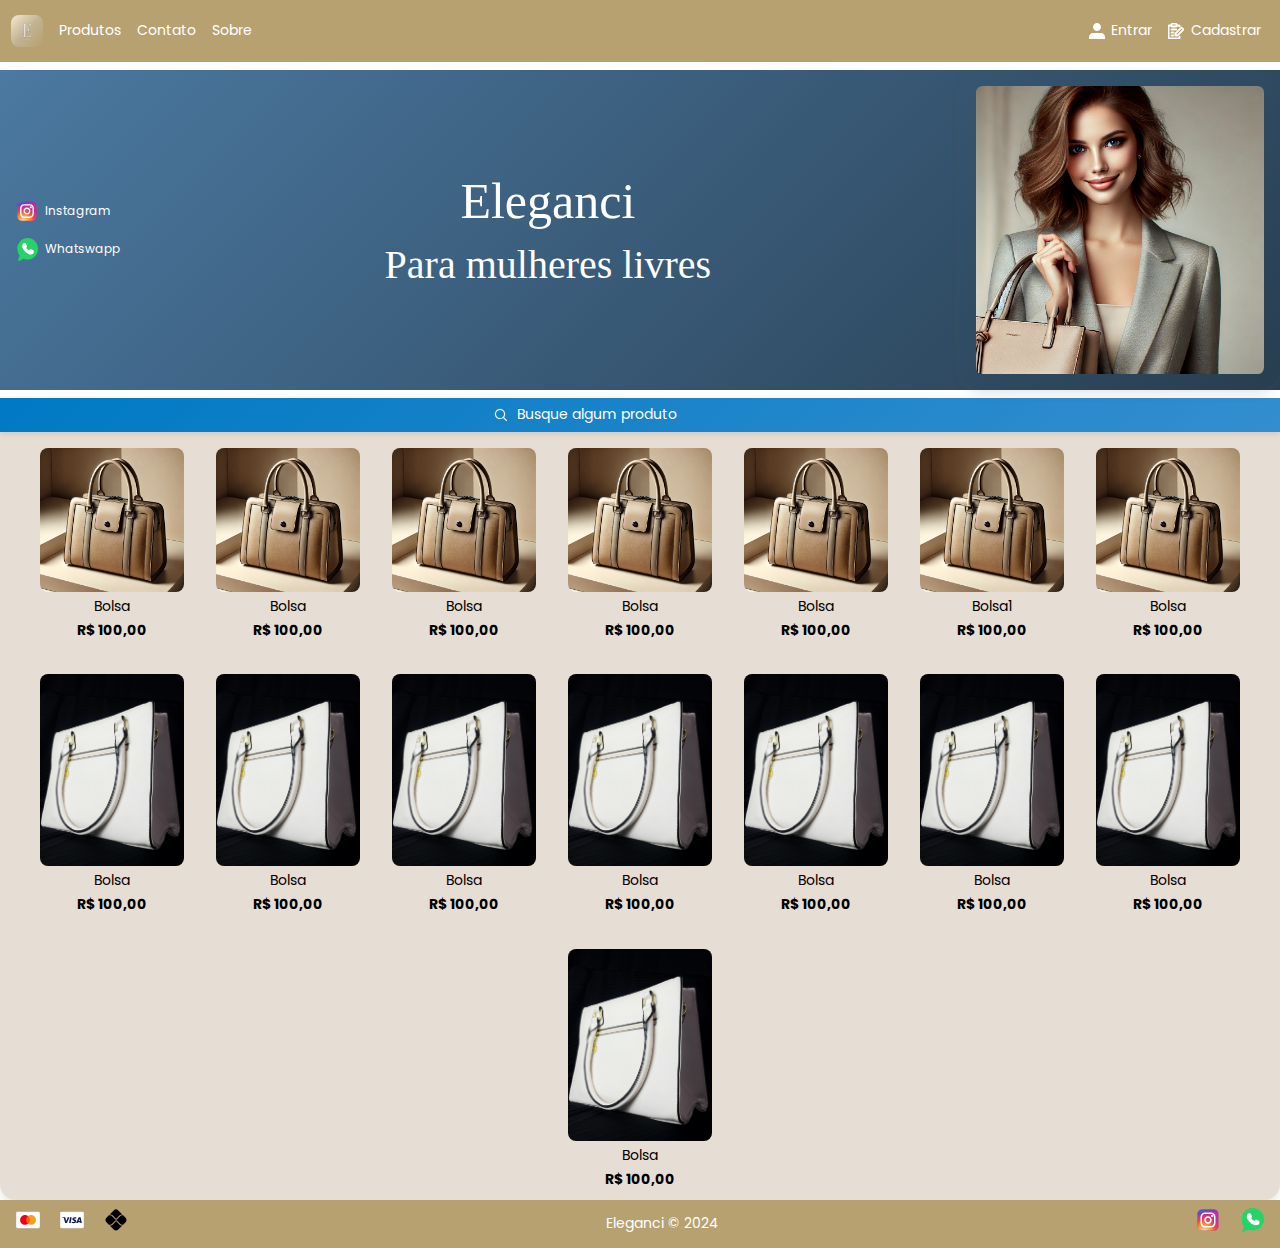
<file: index.html>
<!DOCTYPE html>
<html lang="pt-br">
<head>
   
   <link rel="preconnect" href="https://fonts.googleapis.com">
   <link rel="preconnect" href="https://fonts.gstatic.com" crossorigin>

   <link rel="icon" href="assets/images/logo.jpeg" type="image/x-icon">

   
   <meta charset="UTF-8">
   <meta name="viewport" content="width=device-width, initial-scale=1.0">
   <title>Eleganci</title>
   <link rel="stylesheet" href="styles/home/index.css">

   <link href="https://fonts.googleapis.com/css2?family=Inter:ital,opsz,wght@0,14..32,100..900;1,14..32,100..900&family=Poppins:ital,wght@0,100;0,200;0,300;0,400;0,500;0,600;0,700;0,800;0,900;1,100;1,200;1,300;1,400;1,500;1,600;1,700;1,800;1,900&display=swap" rel="stylesheet">

   <link href="https://fonts.googleapis.com/css2?family=Inter:ital,opsz,wght@0,14..32,100..900;1,14..32,100..900&family=Montserrat:ital,wght@0,100..900;1,100..900&family=Poppins:ital,wght@0,100;0,200;0,300;0,400;0,500;0,600;0,700;0,800;0,900;1,100;1,200;1,300;1,400;1,500;1,600;1,700;1,800;1,900&display=swap" rel="stylesheet">

   <link href="https://fonts.googlessapis.com/css2?family=Inter:ital,opsz,wght@0,14..32,100..900;1,14..32,100..900&family=Montserrat:ital,wght@0,100..900;1,100..900&family=Poppins:ital,wght@0,100;0,200;0,300;0,400;0,500;0,600;0,700;0,800;0,900;1,100;1,200;1,300;1,400;1,500;1,600;1,700;1,800;1,900&family=Taviraj:ital,wght@0,100;0,200;0,300;0,400;0,500;0,600;0,700;0,800;0,900;1,100;1,200;1,300;1,400;1,500;1,600;1,700;1,800;1,900&display=swap" rel="stylesheet">

</head>
<body>

   <nav>

      <ul>
         <a href="">
            <img  id="logomarca" src="assets/images/logo.jpeg" alt="logo">
         </a>
         <a href="#">Produtos</a>
         <a href="#">Contato</a>
         <a href="#">Sobre</a>
      </ul>
      </div>
      <div class="login">
         <div class="register">
            <img class="icon" src="assets/icons/user.svg" alt="icone de usuário">
            <a href="https://artfrc.github.io/eleganci/login.html">Entrar</a>

         </div>

         <div class="register">
            <img class="icon" src="assets/icons/register.svg" alt="icone de registro">
            <a href="https://artfrc.github.io/eleganci/register.html">Cadastrar</a>


         </div>
      </div>

   </nav>

   <div class="top">
      <ul id="links">
         <li>
            <img src="assets/icons/instagram.svg" alt="icone instagram">
            <a href="https://www.instagram.com/oficialeleganci/" target="_blank">Instagram</a>
         </li>

         <li>
            <img src="assets/icons/whatsapp.svg" alt="icone Whatswapp">
            <a href="https://wa.me/553491344422" target="_blank">Whatswapp</a>
         </li>
      </ul>

      <div class="text-top">
         <p>Eleganci</p>
         <p>Para mulheres livres</p>
      </div>


      <div class="image-top">
         <img src="assets/images/modelo.webp" alt="imagem de uma modelo">
      </div>

   </div>

   <div class="container">
      
      <div class="search-itens">
         <img class="icon" src="assets/icons/search.svg" alt="icone de lupa">
         <input type="text" placeholder="Busque algum produto">
      </div>

      <div class="itens">
         
         <div class="card">
            <img class="img-card" src="assets/images/bolsaexemplo.webp" alt="imagem de uma bolsa">
            <p>Bolsa</p>
            <p><strong>R$ 100,00</strong></p>
         </div>

         <div class="card">
            <img class="img-card" src="assets/images/bolsaexemplo.webp" alt="imagem de uma bolsa">
            <p>Bolsa</p>
            <p><strong>R$ 100,00</strong></p>
         </div>

         <div class="card">
            <img class="img-card" src="assets/images/bolsaexemplo.webp" alt="imagem de uma bolsa">
            <p>Bolsa</p>
            <p><strong>R$ 100,00</strong></p>
         </div>

         

         <div class="card">
            <img class="img-card" src="assets/images/bolsaexemplo.webp" alt="imagem de uma bolsa">
            <p>Bolsa</p>
            <p><strong>R$ 100,00</strong></p>
         </div>

         <div class="card">
            <img class="img-card" src="assets/images/bolsaexemplo.webp" alt="imagem de uma bolsa">
            <p>Bolsa</p>
            <p><strong>R$ 100,00</strong></p>
         </div>

         <div class="card">
            <img class="img-card" src="assets/images/bolsaexemplo.webp" alt="imagem de uma bolsa">
            <p>Bolsa1</p>
            <p><strong>R$ 100,00</strong></p>
         </div>

         <div class="card">
            <img class="img-card" src="assets/images/bolsaexemplo.webp" alt="imagem de uma bolsa">
            <p>Bolsa</p>
            <p><strong>R$ 100,00</strong></p>
         </div>

         <div class="card">
            <img class="img-card" src="assets/images/bolsa.jpeg" alt="imagem de uma bolsa">
            <p>Bolsa</p>
            <p><strong>R$ 100,00</strong></p>
         </div>

         <div class="card">
            <img class="img-card" src="assets/images/bolsa.jpeg" alt="imagem de uma bolsa">
            <p>Bolsa</p>
            <p><strong>R$ 100,00</strong></p>
         </div>

         <div class="card">
            <img class="img-card" src="assets/images/bolsa.jpeg" alt="imagem de uma bolsa">
            <p>Bolsa</p>
            <p><strong>R$ 100,00</strong></p>
         </div>

         <div class="card">
            <img class="img-card" src="assets/images/bolsa.jpeg" alt="imagem de uma bolsa">
            <p>Bolsa</p>
            <p><strong>R$ 100,00</strong></p>
         </div>

         <div class="card">
            <img class="img-card" src="assets/images/bolsa.jpeg" alt="imagem de uma bolsa">
            <p>Bolsa</p>
            <p><strong>R$ 100,00</strong></p>
         </div>

         <div class="card">
            <img class="img-card" src="assets/images/bolsa.jpeg" alt="imagem de uma bolsa">
            <p>Bolsa</p>
            <p><strong>R$ 100,00</strong></p>
         </div>

         <div class="card">
            <img class="img-card" src="assets/images/bolsa.jpeg" alt="imagem de uma bolsa">
            <p>Bolsa</p>
            <p><strong>R$ 100,00</strong></p>
         </div>

         <div class="card">
            <img class="img-card" src="assets/images/bolsa.jpeg" alt="imagem de uma bolsa">
            <p>Bolsa</p>
            <p><strong>R$ 100,00</strong></p>
         </div>

      </div>

   </div>

   <footer>

      <div class="payments">
         <img class="icons-footer" src="assets/icons/mastercard.svg" alt="icone mastercard">
         <img class="icons-footer" src="assets/icons/visa.svg" alt="icone visa">
         <img class="icons-footer" src="assets/icons/pix.svg" alt="icone pix">
      </div>

      <span>Eleganci &copy; 2024</span>


      <div class="social-medias">
         <a href="https://www.instagram.com/oficialeleganci/" target="_blank">
            <img class="icons-footer" src="assets/icons/instagram.svg" alt="icone instagram">
         </a>

         <a href="https://wa.me/553491344422" target="_blank">
            <img class="icons-footer" src="assets/icons/whatsapp.svg" alt="icone do whatsapp">
         </a>
      </div>


   </footer>

   <script src="scrpits/searchScript.js"></script>
</body>
</html>
</file>
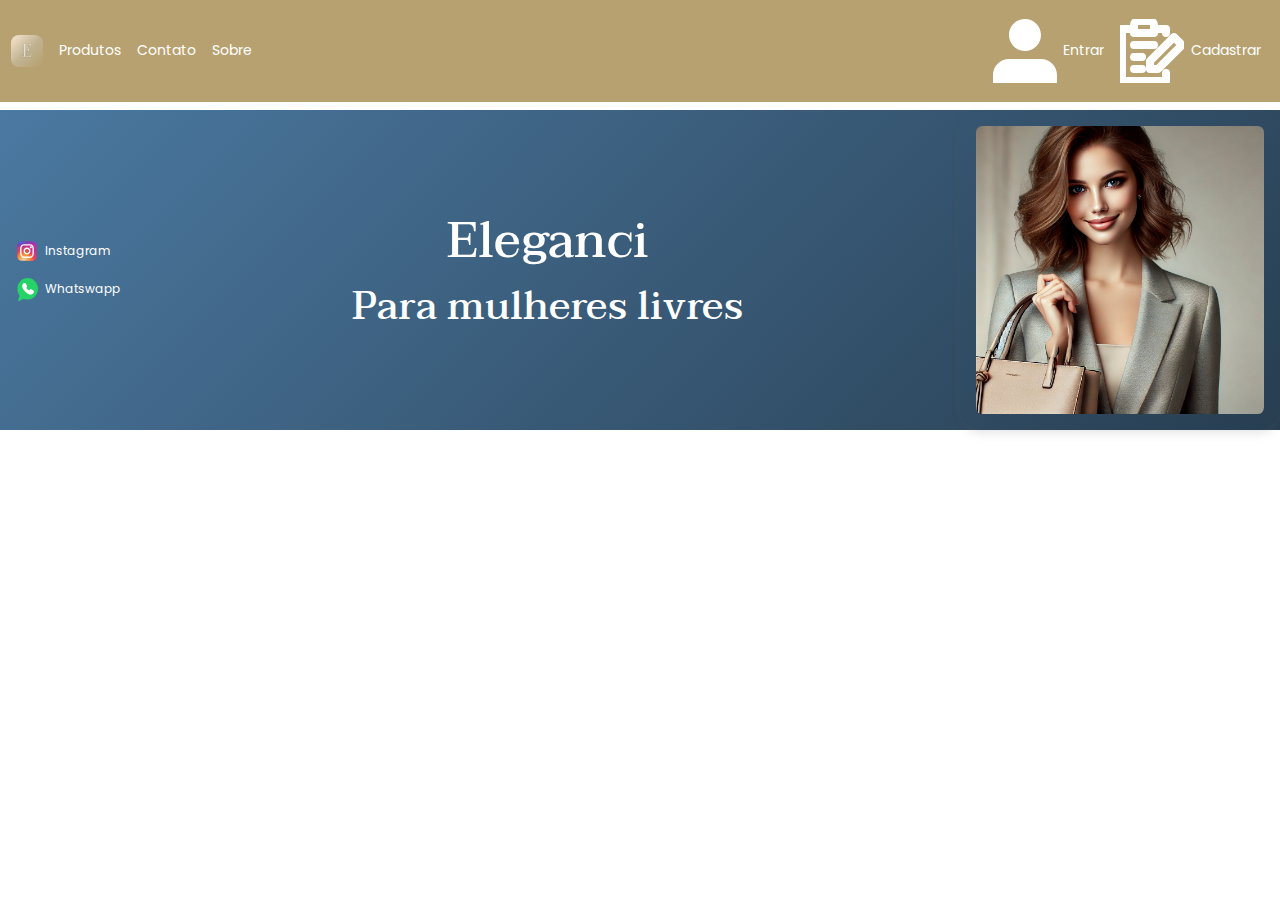
<file: home.html>
<!DOCTYPE html>
<html lang="pt-br">
<head>
   
   <link rel="preconnect" href="https://fonts.googleapis.com">
   <link rel="preconnect" href="https://fonts.gstatic.com" crossorigin>

   <link rel="icon" href="assets/images/logo.jpeg" type="image/x-icon">

   
   <meta charset="UTF-8">
   <meta name="viewport" content="width=device-width, initial-scale=1.0">
   <title>Eleganci</title>
   <link rel="stylesheet" href="styles/home/index.css">

   <link href="https://fonts.googleapis.com/css2?family=Inter:ital,opsz,wght@0,14..32,100..900;1,14..32,100..900&family=Poppins:ital,wght@0,100;0,200;0,300;0,400;0,500;0,600;0,700;0,800;0,900;1,100;1,200;1,300;1,400;1,500;1,600;1,700;1,800;1,900&display=swap" rel="stylesheet">

   <link href="https://fonts.googleapis.com/css2?family=Inter:ital,opsz,wght@0,14..32,100..900;1,14..32,100..900&family=Montserrat:ital,wght@0,100..900;1,100..900&family=Poppins:ital,wght@0,100;0,200;0,300;0,400;0,500;0,600;0,700;0,800;0,900;1,100;1,200;1,300;1,400;1,500;1,600;1,700;1,800;1,900&display=swap" rel="stylesheet">

   <link href="https://fonts.googleapis.com/css2?family=Inter:ital,opsz,wght@0,14..32,100..900;1,14..32,100..900&family=Montserrat:ital,wght@0,100..900;1,100..900&family=Poppins:ital,wght@0,100;0,200;0,300;0,400;0,500;0,600;0,700;0,800;0,900;1,100;1,200;1,300;1,400;1,500;1,600;1,700;1,800;1,900&family=Taviraj:ital,wght@0,100;0,200;0,300;0,400;0,500;0,600;0,700;0,800;0,900;1,100;1,200;1,300;1,400;1,500;1,600;1,700;1,800;1,900&display=swap" rel="stylesheet">

</head>
<body>

   <nav>

      <ul>
         <a href="">
            <img  id="logomarca" src="assets/images/logo.jpeg" alt="logo">
         </a>
         <a href="#">Produtos</a>
         <a href="#">Contato</a>
         <a href="#">Sobre</a>
      </ul>
      </div>
      <div class="login">
         <div class="register">
            <img src="assets/icons/user.svg" alt="icone de usuário">
            <a href="http://127.0.0.1:5500/login.html">Entrar</a>
         </div>

         <div class="register">
            <img src="assets/icons/register.svg" alt="icone de registro">
            <a href="http://127.0.0.1:5500/register.html">Cadastrar</a>

         </div>
      </div>

   </nav>

   <div class="top">
      <ul id="links">
         <li>
            <img src="assets/icons/instagram.svg" alt="icone instagram">
            <a href="https://www.instagram.com/oficialeleganci/" target="_blank">Instagram</a>
         </li>

         <li>
            <img src="assets/icons/whatsapp.svg" alt="icone Whatswapp">
            <a href="https://wa.me/553491344422" target="_blank">Whatswapp</a>
         </li>
      </ul>

      <div class="text-top">
         <p>Eleganci</p>
         <p>Para mulheres livres</p>
      </div>


      <div class="image-top">
         <img src="assets/images/modelo.webp" alt="imagem de uma modelo">
      </div>
      

   
</body>
</html>
</file>
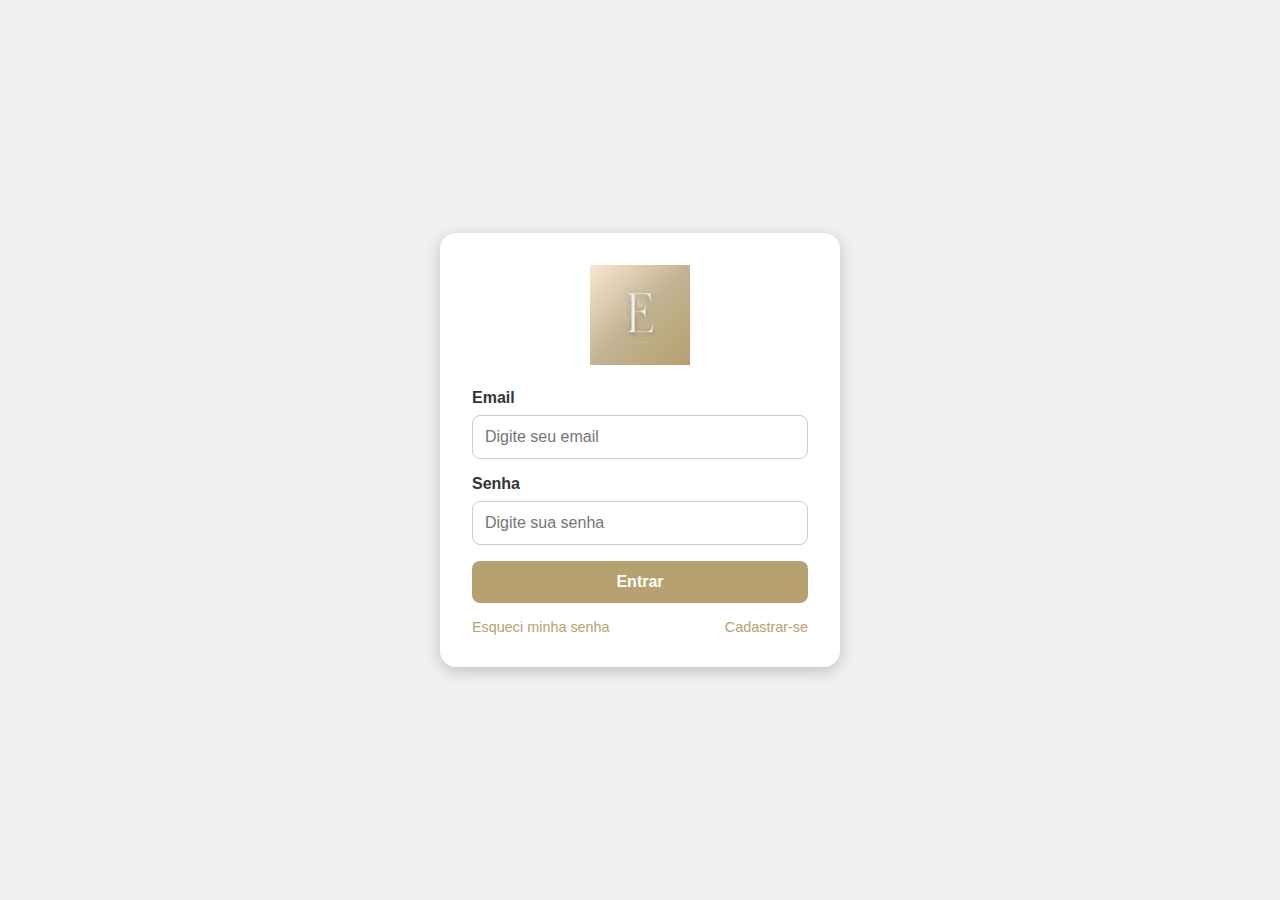
<file: login.html>
<!DOCTYPE html>
<html lang="pt-br">
<head>
   <meta charset="UTF-8">
   <meta name="viewport" content="width=device-width, initial-scale=1.0">
   <title>Login - Eleganci</title>
   <link rel="stylesheet" href="styles/login/login.css">
</head>
<body>

   <div class="login-container">
      <img src="assets/images/logo.jpeg" alt="Logo da Eleganci" class="logo">
      <form class="login-form">
         <label for="email">Email</label>
         <input type="email" id="email" name="email" placeholder="Digite seu email" required>
         
         <label for="password">Senha</label>
         <input type="password" id="password" name="password" placeholder="Digite sua senha" required>
         
         <button type="submit">Entrar</button>

         <div class="extra-links">
            <a href="#" class="forgot-password">Esqueci minha senha</a>
            <a href="https://artfrc.github.io/eleganci/register.html" class="register">Cadastrar-se</a>
         </div>
      </form>
   </div>

</body>
</html>
</file>
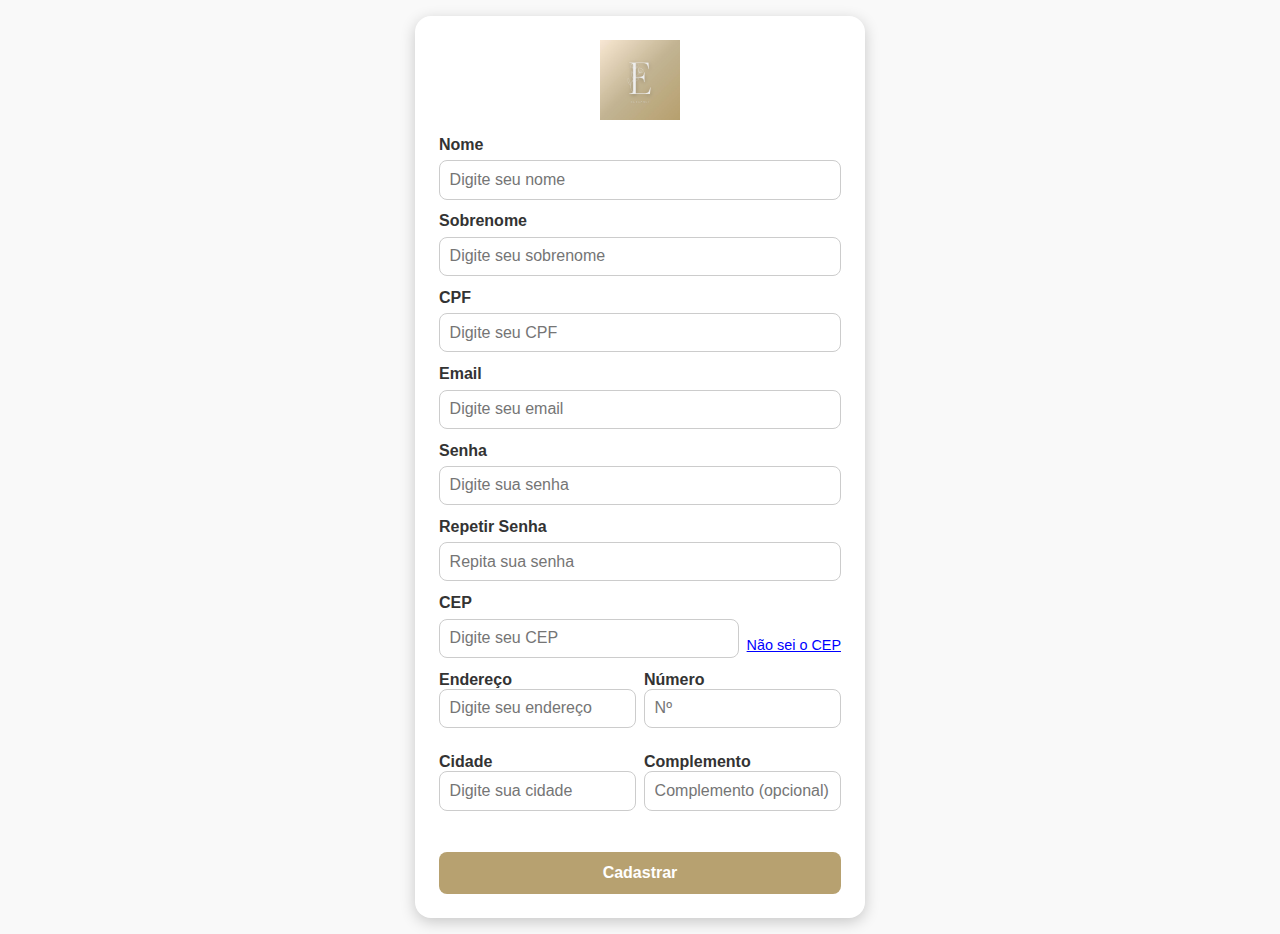
<file: register.html>
<!DOCTYPE html>
<html lang="pt-br">
<head>
   <meta charset="UTF-8">
   <meta name="viewport" content="width=device-width, initial-scale=1.0">
   <title>Cadastro - Eleganci</title>
   <link rel="stylesheet" href="styles/register/register.css">
</head>
<body>

   <div class="register-container">
      <img src="assets/images/logo.jpeg" alt="Logo da Eleganci" class="logo">
      <form class="register-form" autocomplete="off">
         <label for="first-name">Nome</label>
         <input type="text" id="first-name" name="first-name-unique" placeholder="Digite seu nome" required>

         <label for="last-name">Sobrenome</label>
         <input type="text" id="last-name" name="last-name" placeholder="Digite seu sobrenome" required>

         <label for="cpf">CPF</label>
         <input type="text" id="cpf" name="cpf" placeholder="Digite seu CPF" required inputmode="numeric" pattern="\d*">

         <label for="email">Email</label>
         <input type="email" id="email" name="email" placeholder="Digite seu email" required>
         
         <label for="password">Senha</label>
         <input type="password" id="password" name="password" placeholder="Digite sua senha" required>
         <div id="password-requirements">
            <p class="requirement" id="length-requirement">✔ Pelo menos 6 caracteres</p>
            <p class="requirement" id="uppercase-requirement">✔ Pelo menos uma letra maiúscula</p>
            <p class="requirement" id="number-requirement">✔ Pelo menos um número</p>
         </div>

         <label for="confirm-password">Repetir Senha</label>
         <input type="password" id="confirm-password" name="confirm-password" placeholder="Repita sua senha" required>
         <p class="requirement" id="confirm-password-message">✔ As senhas devem coincidir</p>

         <!-- Novos Campos -->
         <label for="cep">CEP</label>
         <div class="cep-container">
            <input type="text" id="cep" name="cep" placeholder="Digite seu CEP" required inputmode="numeric" pattern="\d*">
            <a href="https://buscacepinter.correios.com.br/app/endereco/index.php" target="_blank" class="cep-link">Não sei o CEP</a>
         </div>
         


         <div class="form-row">
            <div class="form-group">
               <label for="endereco">Endereço</label>
               <input type="text" id="endereco" name="endereco" placeholder="Digite seu endereço" required>
            </div>

            <div class="form-group">
               <label for="numero">Número</label>
               <input type="text" id="numero" name="numero" placeholder="Nº" required inputmode="numeric" pattern="\d*">

            </div>
         </div>

         <div class="form-row">
            <div class="form-group">
               <label for="cidade">Cidade</label>
               <input type="text" id="cidade" name="cidade" placeholder="Digite sua cidade" required>
            </div>

            <div class="form-group">
               <label for="complemento">Complemento</label>
               <input type="text" id="complemento" name="complemento" placeholder="Complemento (opcional)">
            </div>
         </div>

         <button type="submit">Cadastrar</button>
      </form>
   </div>

   <script src="scrpits/registerScript.js"></script>
</body>
</html>
</file>
<file: styles/home/index.css>
@import url(global.css);
@import url(nav.css);
@import url(top.css);
@import url(container.css);
@import url(footer.css);
</file>
<file: styles/login/login.css>
* {
   margin: 0;
   padding: 0;
   box-sizing: border-box;
}

body {
   font-family: Arial, sans-serif;
   display: flex;
   align-items: center;
   justify-content: center;
   height: 100vh;
   background-color: #f0f0f0;
}

.login-container {
   display: flex;
   flex-direction: column;
   align-items: center;
   background-color: #ffffff;
   padding: 2rem;
   border-radius: 1rem;
   box-shadow: 0 4px 15px rgba(0, 0, 0, 0.2);
   width: 100%;
   max-width: 400px;
}

.logo {
   width: 100px;
   margin-bottom: 1.5rem;
}

.login-form {
   width: 100%;
   display: flex;
   flex-direction: column;
}

.login-form label {
   margin-bottom: 0.5rem;
   color: #333;
   font-weight: bold;
}

.login-form input {
   padding: 0.75rem;
   margin-bottom: 1rem;
   border: 1px solid #ccc;
   border-radius: 0.5rem;
   font-size: 1rem;
   outline: none;
   transition: border-color 0.3s;
}

.login-form input:focus {
   border-color: #b7a170; /* Cor de destaque */
}

.login-form button {
   padding: 0.75rem;
   background-color: #b7a170;
   color: #ffffff;
   border: none;
   border-radius: 0.5rem;
   font-size: 1rem;
   font-weight: bold;
   cursor: pointer;
   transition: background-color 0.3s;
}

.login-form button:hover {
   background-color: #a08c5a;
}

.extra-links {
   display: flex;
   justify-content: space-between;
   margin-top: 1rem;
   font-size: 0.9rem;
}

.extra-links a {
   color: #b7a170;
   text-decoration: none;
   transition: color 0.3s;
}

.extra-links a:hover {
   color: #a08c5a;
}
</file>
<file: styles/register/register.css>
* {
   margin: 0;
   padding: 0;
   box-sizing: border-box;
}

body {
   font-family: Arial, sans-serif;
   display: flex;
   align-items: center;
   justify-content: center;
   min-height: 100vh;
   background-color: #f9f9f9;
   padding: 1rem;
}

.register-container {
   display: flex;
   flex-direction: column;
   align-items: center;
   background-color: #ffffff;
   padding: 1.5rem; /* Menor padding */
   border-radius: 1rem;
   box-shadow: 0 4px 15px rgba(0, 0, 0, 0.2);
   width: 100%;
   max-width: 450px; /* Menor largura máxima */
}

.logo {
   width: 80px; /* Reduz o tamanho da logo */
   margin-bottom: 1rem; /* Menor espaço abaixo da logo */
}

.register-form {
   width: 100%;
   display: flex;
   flex-direction: column;
}

.register-form label {
   margin-bottom: 0.4rem;
   color: #333;
   font-weight: bold;
}

.register-form input {
   padding: 0.6rem; /* Reduz o padding dos campos */
   margin-bottom: 0.8rem; /* Menor margem entre os campos */
   border: 1px solid #ccc;
   border-radius: 0.5rem;
   font-size: 1rem;
   outline: none;
   transition: border-color 0.3s;
   width: 100%;
}

.register-form input:focus {
   border-color: #b7a170; /* Cor de destaque */
}

.register-form button {
   padding: 0.75rem;
   background-color: #b7a170;
   color: #ffffff;
   border: none;
   border-radius: 0.5rem;
   font-size: 1rem;
   font-weight: bold;
   cursor: pointer;
   transition: background-color 0.3s;
   margin-top: 1rem;
}

.cep-container {
   display: flex;
   align-items: center;
   gap: 0.5rem;
}

.cep-container input {
   flex: 1; /* Faz o campo de CEP ocupar a maior parte do espaço */
}

.cep-link {
   font-size: 0.9rem;
   color: blue;
   transition: color 0.3s;
}

.register-form button:hover {
   background-color: #a08c5a;
}

input.error {
   border: 2px solid #e74c3c; /* Vermelho para indicar erro */
   animation: shake 0.3s ease-in-out;
}

input.success {
   border: 2px solid #2ecc71; /* Verde para indicar sucesso */
}

.requirement {
   display: none; /* Esconde as regras inicialmente */
   color: #e74c3c; /* Vermelho para requisitos não atendidos */
   font-size: 0.8rem;
   margin: 0.2rem 0;
}

.requirement.valid {
   color: #2ecc71; /* Verde para requisitos atendidos */
}

.form-row {
   display: flex;
   gap: 0.5rem; /* Reduz o espaço entre os campos */
   margin-bottom: 0.8rem; /* Menor espaço entre os blocos */
}

.form-group {
   flex: 1; /* Faz os campos compartilharem o espaço igualmente */
}

@media (max-width: 768px) {
   .form-row {
      flex-direction: column; /* Coluna para telas menores */
   }
}

@keyframes shake {
   0% { transform: translateX(0); }
   25% { transform: translateX(-5px); }
   50% { transform: translateX(5px); }
   75% { transform: translateX(-5px); }
   100% { transform: translateX(0); }
}
</file>
